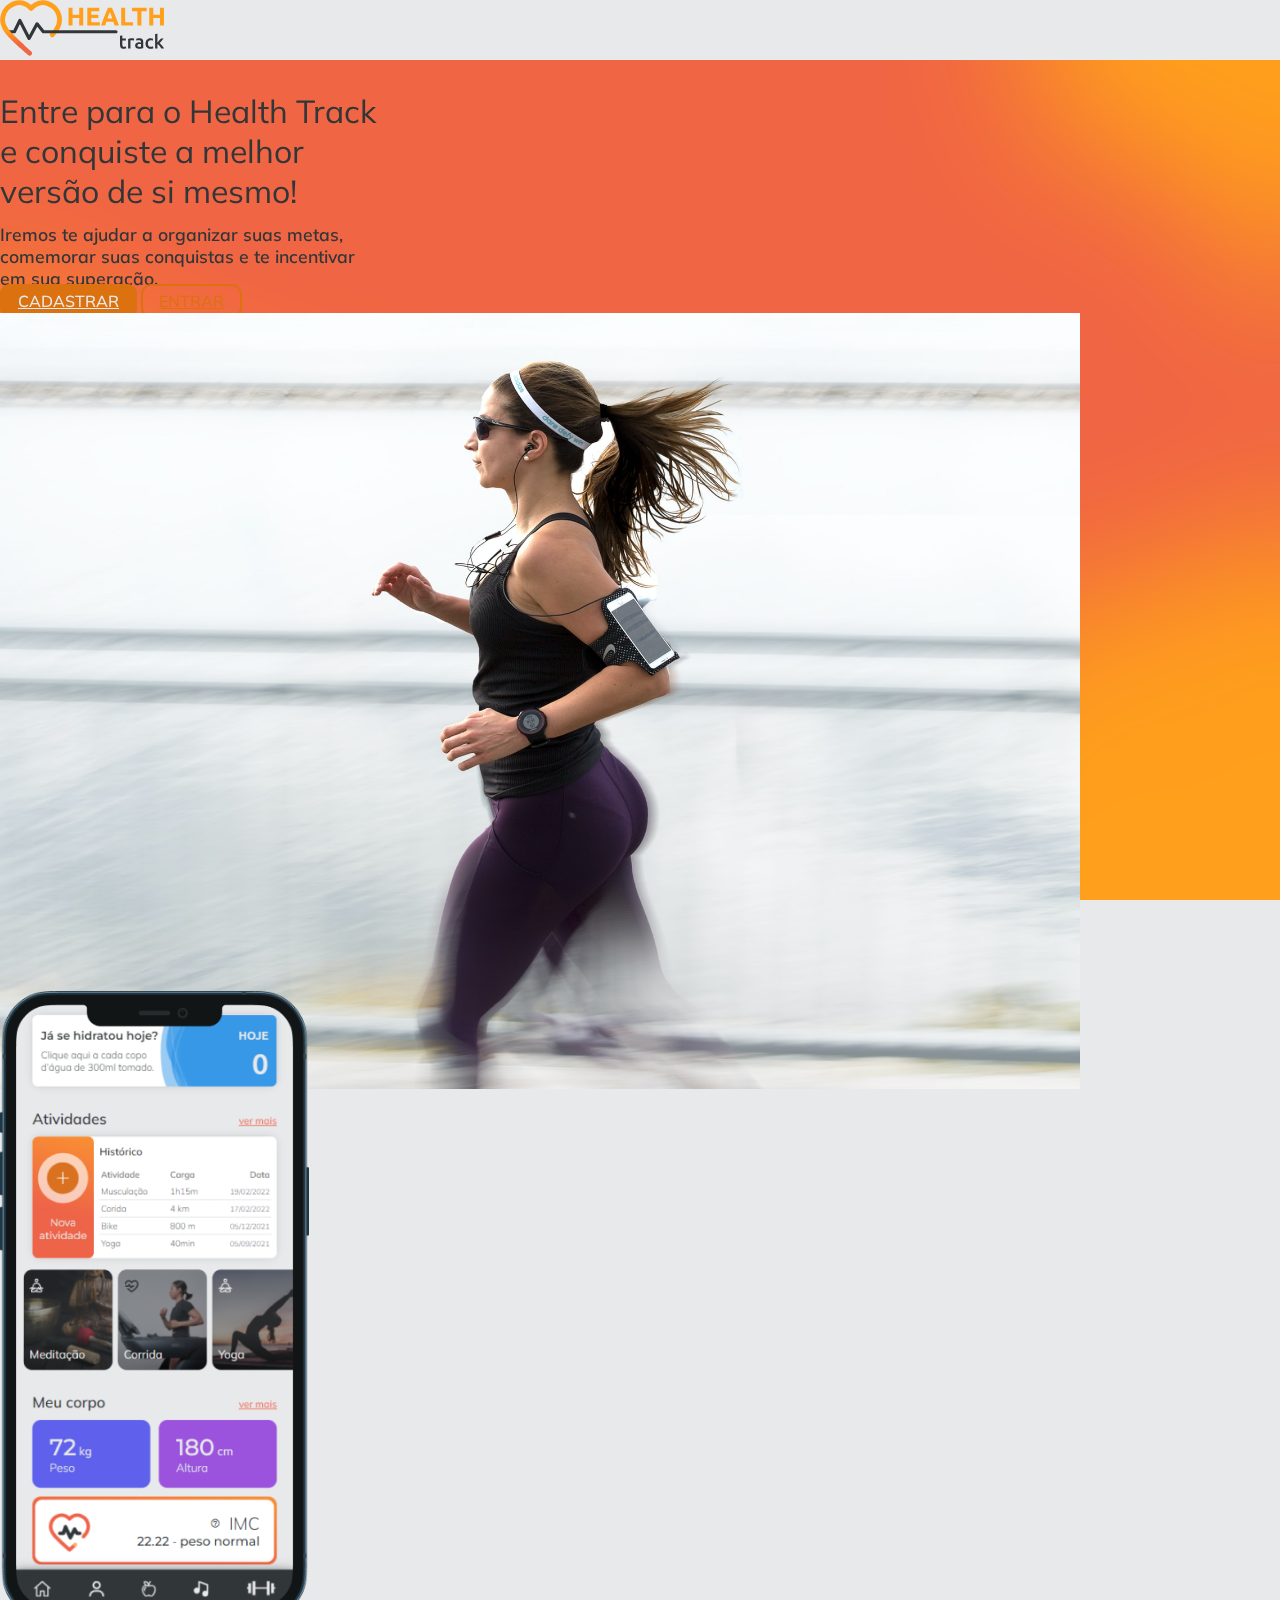
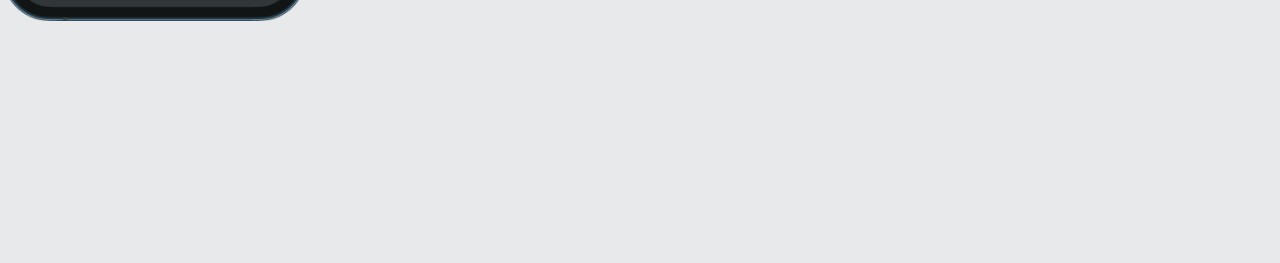
<file: index.html>
<!DOCTYPE html>
<html lang="pt-BR">

<head>
  <meta charset="UTF-8" />
  <meta http-equiv="X-UA-Compatible" content="IE=edge" />
  <meta name="viewport" content="width=device-width, initial-scale=1.0" />
  <meta name="color-scheme" />

  <title>Health Track</title>

  <link rel="preconnect" href="https://fonts.googleapis.com" />
  <link rel="preconnect" href="https://fonts.gstatic.com" crossorigin />
  <link
    href="https://fonts.googleapis.com/css2?family=Montserrat:wght@100;200;300;400;500;600&family=Mulish:wght@300;400;500;600;700;800;900&family=Ubuntu:wght@300;400;500;700&display=swap"
    rel="stylesheet" />
  <link href="https://fonts.googleapis.com/icon?family=Material+Icons" rel="stylesheet" />
  <link href="https://cdn.jsdelivr.net/npm/bootstrap@5.0.2/dist/css/bootstrap.min.css" rel="stylesheet"
    integrity="sha384-EVSTQN3/azprG1Anm3QDgpJLIm9Nao0Yz1ztcQTwFspd3yD65VohhpuuCOmLASjC" crossorigin="anonymous" />

  <script src="./scripts/svg-inject.min.js"></script>
  <link rel="stylesheet" href="./styles/global.css" />
  <link rel="stylesheet" type="text/css" href="./styles/background.css" />
  <link rel="stylesheet" type="text/css" href="./styles/index.css" />
</head>

<body>
  <header class="header__home d-flex py-3 px-4">
    <figure class="header__home__logo">
      <img src="./assets/images/logo_g.svg" alt="Logo Health Track" />
    </figure>

  </header>
  <main class="container-fluid d-flex px-0 flex-column align-items-center justify-content-center">
    <section class="row d-flex justify-content-center align-items-end home__section">
      <div class="col-12 col-md-6 d-flex flex-column align-items-start pb-5 justify-content-end">
        <div class="d-flex fw-light flex-column mb-5 mt-5 nav__sign">
          <h1>
            Entre para o Health Track e conquiste a melhor versão de si mesmo!
          </h1>
          <p>
            Iremos te ajudar a organizar suas metas, comemorar suas conquistas e te incentivar em sua superação.
          </p>
        </div>
        <nav class="d-flex flex-column flex-md-row align-items-center justify-content-center nav__sign">
          <a href="./pages/signup.html" class="btn mb-3 mb-md-0 btn-primary">Cadastrar</a>
          <a href="./pages/signin.html" class="btn btn-outline-primary mx-md-3">Entrar</a>
        </nav>
      </div>
      <div class="col-12 col-md-6 pb-5 d-flex flex-column align-items-center align-items-md-end justify-content-center">
        <figure class="image__home">
          <img src="./assets/images/home_health.jpg" alt="Mulher praticando corrida">
        </figure>
      </div>
    </section>
    <section class="row d-flex flex-column justify-content-center w-100 align-items-center position-relative">
      <div class="background__animate  px-0">
        <div id="particles-js"></div>
      </div>
      <div class="row d-flex px-0 justify-content-center align-items-center promo__section">
        <div class="col-12 col-md-6 d-flex flex-column align-items-center align-items-md-center justify-content-center">
          <figure class="image__promo">
            <img src="./assets/images/healthtrack_mobile.png" alt="Smartphone com o Health Track">
          </figure>
        </div>

        <div class="col-12 col-md-6 d-flex flex-column align-items-center pb-5 justify-content-center">
          <div class="d-flex fw-light flex-column mb-5 mt-5 content__promo">
            <h1>
              Entre para o Health Track e conquiste a melhor versão de si mesmo!
            </h1>
            <p>
              Iremos te ajudar a organizar suas metas, comemorar suas conquistas e te incentivar em sua superação.
            </p>
          </div>
        </div>
      </div>

    </section>
  </main>

  <script src="https://cdn.jsdelivr.net/npm/bootstrap@5.0.2/dist/js/bootstrap.bundle.min.js"
    integrity="sha384-MrcW6ZMFYlzcLA8Nl+NtUVF0sA7MsXsP1UyJoMp4YLEuNSfAP+JcXn/tWtIaxVXM"
    crossorigin="anonymous"></script>
  <script src="scripts/particles.min.js"></script>
  <script src="scripts/scripts.js"></script>
</body>

</html>
</file>
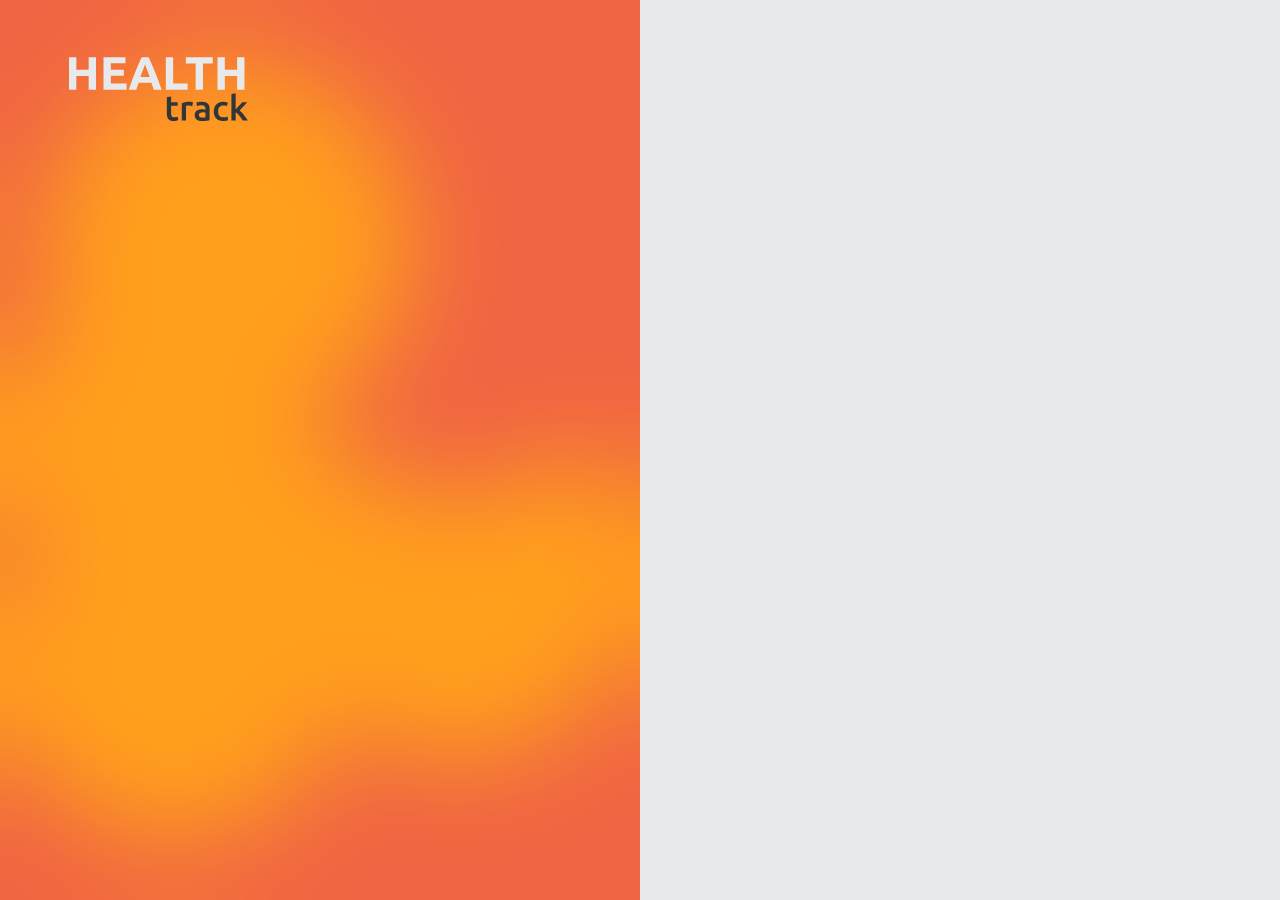
<file: pages/signin.html>
<!DOCTYPE html>
<html lang="pt-BR">

<head>
  <meta charset="UTF-8" />
  <meta http-equiv="X-UA-Compatible" content="IE=edge" />
  <meta name="viewport" content="width=device-width, initial-scale=1.0" />
  <meta name="color-scheme" />
  <title>Acesse - Health Track</title>

  <link rel="preconnect" href="https://fonts.googleapis.com" />
  <link rel="preconnect" href="https://fonts.gstatic.com" crossorigin />
  <link
    href="https://fonts.googleapis.com/css2?family=Montserrat:wght@100;200;300;400;500;600&family=Mulish:wght@300;400;500;600;700;800;900&family=Ubuntu:wght@300;400;500;700&display=swap"
    rel="stylesheet" />
  <link href="https://fonts.googleapis.com/icon?family=Material+Icons" rel="stylesheet" />
  <link href="https://cdn.jsdelivr.net/npm/bootstrap@5.0.2/dist/css/bootstrap.min.css" rel="stylesheet"
    integrity="sha384-EVSTQN3/azprG1Anm3QDgpJLIm9Nao0Yz1ztcQTwFspd3yD65VohhpuuCOmLASjC" crossorigin="anonymous" />

  <link rel="stylesheet" type="text/css" href="../styles/global.css" />
  <link rel="stylesheet" type="text/css" href="../styles/sign.css" />
  <script src="../scripts/svg-inject.min.js"></script>
</head>

<body>
  <main class="container-fluid">
    <div class="background__image">
      <img src="../assets/images/balls.svg" alt="background" onload="SVGInject(this)" />

      <div class="logo__sign">
        <div class="logo__sign__content">
          <figure>
            <img src="../assets/images/logo_m.svg" alt="Logo Health Track" onload="SVGInject(this)">
          </figure>
        </div>
      </div>
    </div>

    <section class="row d-flex vh-100 justify-content-end align-items-center">
      <div class="sign__container col-12 px-4 col-md-6 d-flex flex-column align-items-center justify-content-center">
        <div class="sign__container--content mx-auto text-center">
          <h1 class="h2 center mb-4">Faça seu login</h1>
          <p>A motivação para uma vida mais saudável!</p>
          <p>
            Se você ainda não tem uma conta,
            <a href="./signup.html">clique aqui</a> e registre-se.
          </p>
        </div>
        <form class="sign__container__content mx-auto mt-5" action="./signin.html" method="POST" id="form-signin">
          <div class="mb-3 w-100">
            <label for="email" class="form-label">E-mail</label>
            <div class="input__styled">
              <input type="email" class="form-control" id="email" name="email" required />
              <span class="material-icons-outlined material-icons">
                alternate_email
              </span>
            </div>
            <div id="email-error-msg" class="input__error__message">
              <p class="text-danger"></p>
            </div>
          </div>
          <div class="mb-3">
            <label for="password" class="form-label">Senha</label>
            <div class="input__styled">
              <input type="password" class="form-control input__styled" id="password" name="password" required />
              <span class="material-icons-outlined material-icons">
                key
              </span>
            </div>
            <div id="password-error-msg" class="input__error__message">
              <p class="text-danger"></p>
            </div>
          </div>
          <div class="mb-3 form-check">
            <input type="checkbox" class="form-check-input" id="conection" name="conection" />
            <label class="form-check-label" for="conection">Manter conectado</label>
          </div>
          <button type="submit" class="btn btn-primary">Entrar</button>
        </form>
      </div>
    </section>
  </main>

  <script src="https://cdn.jsdelivr.net/npm/bootstrap@5.0.2/dist/js/bootstrap.bundle.min.js"
    integrity="sha384-MrcW6ZMFYlzcLA8Nl+NtUVF0sA7MsXsP1UyJoMp4YLEuNSfAP+JcXn/tWtIaxVXM"
    crossorigin="anonymous"></script>
  <script src="../scripts/users.js"></script>
  <script src="../scripts/signin.js"></script>
</body>

</html>
</file>
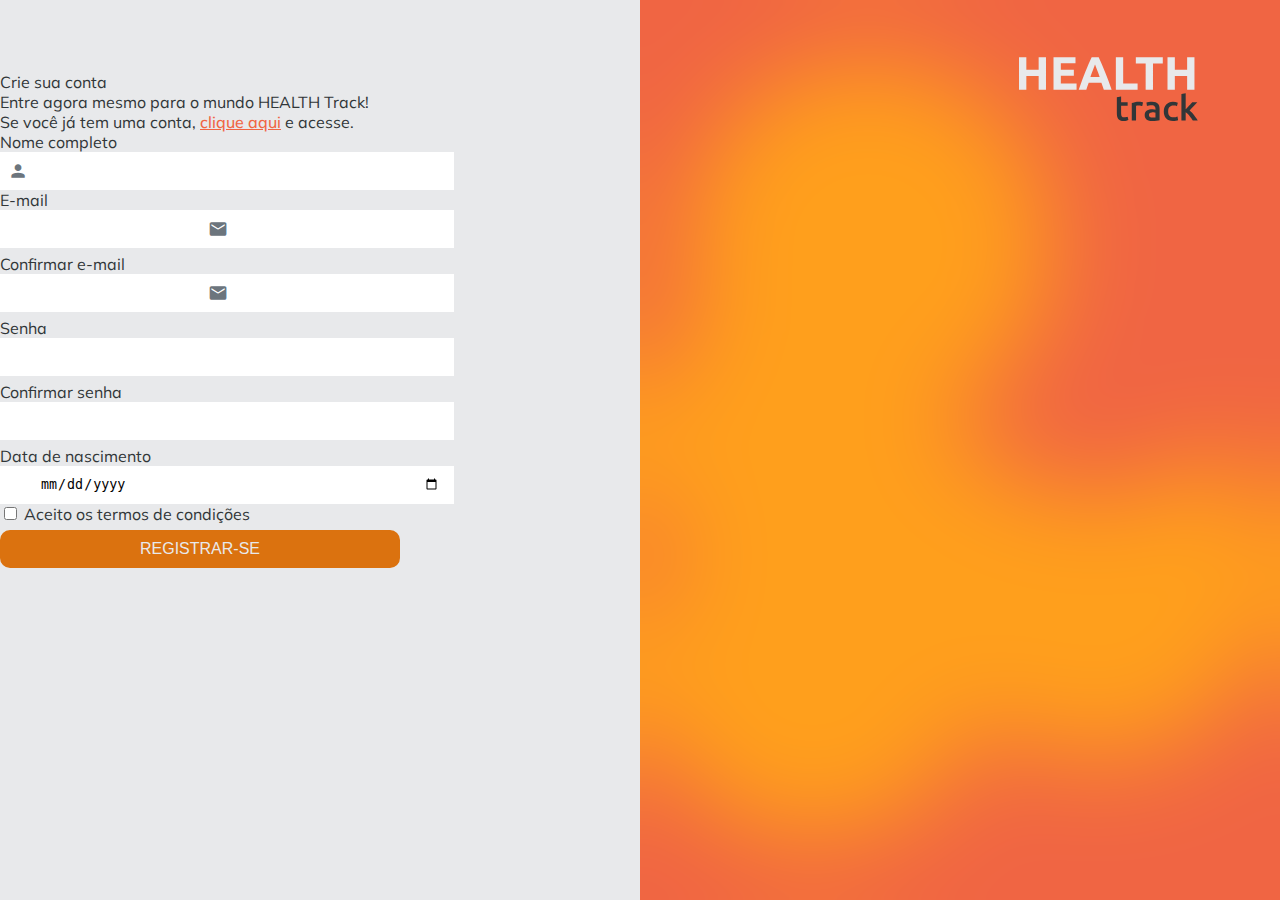
<file: pages/signup.html>
<!DOCTYPE html>
<html lang="pt-BR">

<head>
  <meta charset="UTF-8" />
  <meta http-equiv="X-UA-Compatible" content="IE=edge" />
  <meta name="viewport" content="width=device-width, initial-scale=1.0" />
  <meta name="color-scheme" />
  <title>Registre-se - Health Track</title>

  <link rel="preconnect" href="https://fonts.googleapis.com" />
  <link rel="preconnect" href="https://fonts.gstatic.com" crossorigin />
  <link
    href="https://fonts.googleapis.com/css2?family=Montserrat:wght@100;200;300;400;500;600&family=Mulish:wght@300;400;500;600;700;800;900&family=Ubuntu:wght@300;400;500;700&display=swap"
    rel="stylesheet" />
  <link href="https://fonts.googleapis.com/icon?family=Material+Icons" rel="stylesheet" />
  <link href="https://cdn.jsdelivr.net/npm/bootstrap@5.0.2/dist/css/bootstrap.min.css" rel="stylesheet"
    integrity="sha384-EVSTQN3/azprG1Anm3QDgpJLIm9Nao0Yz1ztcQTwFspd3yD65VohhpuuCOmLASjC" crossorigin="anonymous" />

  <link rel="stylesheet" type="text/css" href="../styles/global.css" />
  <link rel="stylesheet" type="text/css" href="../styles/sign.css" />
  <script src="../scripts/svg-inject.min.js"></script>
</head>

<body>
  <main class="container-fluid">
    <div class="background__image background__image__reverse">
      <img src="../assets/images/balls.svg" alt="background" onload="SVGInject(this)" />

      <div class="logo__sign">
        <div class="logo__sign__content logo__sign__content--reverse">
          <figure>
            <img src="../assets/images/logo_m.svg" alt="Logo Health Track" onload="SVGInject(this)">
          </figure>
        </div>
      </div>
    </div>

    <section class="row d-flex vh-100 justify-content-start align-items-center">
      <div class="sign__container col-12 px-4 col-md-6 d-flex flex-column align-items-center justify-content-center">
        <div class="sign__container--content mx-auto text-center">
          <h1 class="h2 center mb-4">Crie sua conta</h1>
          <p>Entre agora mesmo para o mundo HEALTH Track!</p>
          <p>
            Se você já tem uma conta,
            <a href="./signin.html">clique aqui</a> e acesse.
          </p>
        </div>
        <form class="sign__container__content mx-auto mt-5" action="./signup.html" method="POST" id="form-signup">
          <div class="mb-3 w-100">
            <label for="full-name" class="form-label">Nome completo</label>
            <div class="input__styled">
              <input type="text" class="form-control" id="full-name" name="full-name" aria-label="Nome completo"
                autocomplete="off" required />
              <span class="material-icons-outlined material-icons">
                person
              </span>
            </div>
          </div>
          <div class="mb-3 w-100">
            <label for="email" class="form-label">E-mail</label>
            <div class="input__styled">
              <input type="email" class="form-control" id="email" name="email" aria-label="Endereço de email"
                required />
              <span class="material-icons-outlined material-icons">
                alternate_email
              </span>
            </div>
            <div id="email-error-msg" class="input__error__message">
              <p class="text-danger"></p>
            </div>
          </div>
          <div class="mb-3 w-100">
            <label for="email-confirm" class="form-label">Confirmar e-mail</label>
            <div class="input__styled">
              <input type="email" class="form-control" id="email-confirm" name="email-confirm" autocomplete="off"
                required />
              <span class="material-icons-outlined material-icons">
                alternate_email
              </span>
            </div>
            <div id="email-confirm-error-msg" class="input__error__message">
              <p class="text-danger"></p>
            </div>
          </div>
          <div class="mb-3">
            <label for="password" class="form-label">Senha</label>
            <div class="input__styled">
              <input type="password" class="form-control" id="password" name="password" required />
              <span class="material-icons-outlined material-icons">
                key
              </span>
            </div>
            <div id="password-error-msg" class="input__error__message">
              <p class="text-danger"></p>
            </div>
          </div>
          <div class="mb-3">
            <label for="password-confirm" class="form-label">Confirmar senha</label>
            <div class="input__styled">
              <input type="password" class="form-control" id="password-confirm" name="password-confirm" required />
              <span class="material-icons-outlined material-icons">
                key
              </span>
            </div>
            <div id="password-confirm-error-msg" class="input__error__message">
              <p class="text-danger"></p>
            </div>
          </div>
          <div class="mb-3">
            <label for="birthday" class="form-label">Data de nascimento</label>
            <div class="input__styled">
              <input type="date" class="form-control" id="birthday" name="birthday" />
              <span class="material-icons-outlined material-icons">
                calendar_month
              </span>
            </div>
          </div>
          <div class="mb-3 form-check">
            <input type="checkbox" class="form-check-input" id="lgpd" required />
            <label class="form-check-label" for="exampleCheck1">Aceito os termos de condições</label>
            <div id="lgpd-error-msg" class="input__error__message">
              <p class="text-danger"></p>
            </div>
          </div>
          <button type="submit" class="btn btn-primary">Registrar-se</button>
        </form>
      </div>
    </section>
  </main>

  <script src="https://cdn.jsdelivr.net/npm/bootstrap@5.0.2/dist/js/bootstrap.bundle.min.js"
    integrity="sha384-MrcW6ZMFYlzcLA8Nl+NtUVF0sA7MsXsP1UyJoMp4YLEuNSfAP+JcXn/tWtIaxVXM"
    crossorigin="anonymous"></script>
  <script src="../scripts/users.js"></script>
  <script src="../scripts/signup.js"></script>
</body>

</html>
</file>
<file: styles/global.css>
@import url("./theme.css");

html,
body,
div,
span,
applet,
object,
iframe,
h1,
h2,
h3,
h4,
h5,
h6,
p,
blockquote,
pre,
a,
abbr,
acronym,
address,
big,
cite,
code,
del,
dfn,
em,
img,
ins,
kbd,
q,
s,
samp,
small,
strike,
strong,
sub,
sup,
tt,
var,
b,
u,
i,
center,
dl,
dt,
dd,
ol,
ul,
li,
fieldset,
form,
label,
legend,
table,
caption,
tbody,
tfoot,
thead,
tr,
th,
td,
article,
aside,
canvas,
details,
embed,
figure,
figcaption,
footer,
header,
hgroup,
menu,
nav,
output,
ruby,
section,
summary,
time,
mark,
audio,
video {
  margin: 0;
  padding: 0;
  border: 0;
  box-sizing: border-box;
  font-size: 100%;
  font: inherit;
  vertical-align: baseline;
  color: var(--text-standart);
  font-family: var(--bs-font-sans-serif);
}
ol,
ul {
  list-style: none;
}
a {
  text-decoration: none;
}
button {
  cursor: pointer;
  border: none;
}
button,
input {
  outline: none;
}
body {
  background-color: var(--bg-1);
}

.btn {
  font-weight: 500;
  border: 2px solid transparent;
  text-transform: uppercase;
  width: 100%;
  padding: 0.3rem 1rem;
  font-size: 1rem;
  line-height: 1.5;
  border-radius: 10px;
  transition: color 0.15s ease-in-out, background-color 0.15s ease-in-out,
    border-color 0.15s ease-in-out, box-shadow 0.15s ease-in-out;
}

.btn-primary {
  color: var(--light-light);
  background-color: var(--brand-1);
  border-color: var(--brand-1);
  transition: all 0.15s ease-in-out;
}

.btn-primary:hover {
  color: var(--light-light);
  background-color: var(--brand-3);
  border-color: var(--brand-3);
}

.btn-primary:active,
.btn-primary:focus,
.btn-primary:active:focus {
  color: var(--light-light);
  background-color: var(--brand-2);
  border-color: var(--brand-2);
  box-shadow: 0 0 12px -2px rgba(0, 0, 0, 0.2);
  transform: scale(0.975);
}

.btn-outline-primary {
  color: var(--brand-1);
  border-color: var(--brand-1);
}

.btn-outline-primary:hover {
  color: var(--light-light);
  background: var(--brand-3);
  border-color: var(--brand-3);
}

.input__styled {
  width: 100%;
  height: 38px;
  position: relative;
}

.input__styled > span.material-icons {
  position: absolute;
  z-index: 2;
  top: 50%;
  left: 8px;
  transform: translateY(-50%);
  font-size: 20px;
  color: var(--bs-secondary);
  transition: color 0.15s ease-in;
}

.input__styled input {
  width: 100%;
  border: 2px solid #fff;
  outline: none;
  padding: 8px 12px 8px 38px;
  position: absolute;
  inset: 0;
}

.input__styled input:focus {
  box-shadow: 0 0 6px 3px rgba(253, 157, 13, 0.25);
  border-color: transparent !important;
}

.input__styled input:focus + span.material-icons {
  color: var(--brand-1);
}

.input__error {
  border: 2px solid var(--bs-danger) !important;
}

.input__error__message {
  font-size: 0.8rem;
  font-weight: 500;
  margin-top: 6px;
}

a {
  color: var(--brand-3);
  font-weight: 500;
  text-decoration: underline;
  transition: color 0.15s ease-in;
}

a:hover {
  color: var(--brand-2);
}

.hidden {
  display: none !important;
}
</file>
<file: styles/index.css>
.header__home {
  width: 100%;
  position: fixed;
  top: 0;
  left: 0;
  right: 0;
  background: var(--light-light);
}

.header__home__logo img{
  height: 56px;
}

.image__home img {
  height: calc(100vh - 100px);
  width: 100%;
  object-fit: cover;
}

.home__section {
  height: 100%;
  min-height: 500px;
  padding-top: 91px;
  width: 100%;
  max-width: 1080px;
}

.nav__sign {
  width: 100%;
}

.nav__sign h1 {
  font-size: clamp(1.2rem, 6vw, 2rem);
  text-align: left;
}

.nav__sign p {
  font-size: clamp(1rem, 4vw, 1.1rem);
  text-align: left;
  font-weight: 600;
  margin-top: 12px;
}

.nav__sign hr {
  width: 100%;
}

.figure .logo-line {
  fill: var(--text-standart)
}

.promo__section {
  height: 100vh;
  min-height: 500px;
  padding-top: 91px;
  width: 100%;
  max-width: 1080px;
} 

.image__promo img {
  height: 50vh;
  min-height: 300px;
  object-fit: cover;
}

.content__promo {
  width: 100%;
}

.content__promo h1 {
  font-size: clamp(1.2rem, 6vw, 2rem);
  text-align: right;
  color: var(--light-light);
  font-weight: 600;
}

.content__promo p {
  font-size: clamp(1rem, 4vw, 1.1rem);
  text-align: right;
  font-weight: 600;
  margin-top: 12px;
  color: var(--light-light);
}

@media screen and (min-width: 768px) {
  .home__section {
    height: 100vh;
    min-height: 700px;
    padding-top: 91px;
  }

  .nav__sign {
    width: 100%;
    max-width: 380px;
  }

  .image__home img {
    height: calc(100vh - 92px - 32px);
    min-height: 500px;
    width: 100%;
    object-fit: cover;
  }

  .image__promo img {
    height: 70vh;
    min-height: 300px;
    object-fit: cover;
  }
  

  .content__promo {
    width: 100%;
    max-width: 380px;
  }
}
</file>
<file: styles/sign.css>
.background__image {
  width: 100vw;
  height: 20vh;
  position: fixed;
  inset: 0;
  top: 0;
  left: 0;
  right: 0;
  z-index: 5;
  overflow: hidden;
  background-color: var(--brand-3);
}

.background__image > svg {
  width: 100%;
  height: 20vh;
  z-index: 5;
  position: relative;
  object-fit: cover;
  opacity: 1;
  transition: opacity 0.3s ease-in-out, background-color 0.3s ease-in-out;
}

.theme-dark .background__image svg {
  width: 100%;
  height: 20vh;
  z-index: 5;
  position: relative;
  object-fit: cover;
  opacity: 1;
}

@keyframes svg_ball_1 {
  0% {
    transform: translate(0px, 0px) scale(2);
  }
  20% {
    transform: translate(200px, -300px) scale(1.5);
  }
  40% {
    transform: translate(350px, -500px) scale(2.5);
  }
  60% {
    transform: translate(50px, -600px) scale(2.5);
  }
  80% {
    transform: translate(800px, -800px) scale(1.5);
  }
  100% {
    transform: translate(200px, -400px) scale(1.5);
  }
}

@keyframes svg_ball_2 {
  0% {
    transform: translate(-200px, -1000px) scale(1);
  }
  20% {
    transform: translate(-200px, -1000px) scale(1);
  }
  40% {
    transform: translate(200px, -1000px) scale(1);
  }
  60% {
    transform: translate(150px, -80px) scale(1);
  }
  80% {
    transform: translate(500px, -300px) scale(1);
  }
  100% {
    transform: translate(210px, -100px) scale(1);
  }
}

@keyframes svg_ball_3 {
  0% {
    transform: translate(-500px, -1000px) scale(2.5);
  }
  20% {
    transform: translate(300px, -700px) scale(3.5);
  }
  40% {
    transform: translate(-3000px, -2000px) scale(3.2);
  }
  60% {
    transform: translate(-1100px, -1500px) scale(1.5);
  }
  80% {
    transform: translate(-2000px, -700px) scale(1.5);
  }
  100% {
    transform: translate(-100px, -400px) scale(1.5);
  }
}

@keyframes svg_ball_4 {
  0% {
    transform: translate(0px, 0px) scale(1.5);
  }
  20% {
    transform: translate(40px, 700px) scale(2.5);
  }
  40% {
    transform: translate(-300px, -200px) scale(1.2);
  }
  60% {
    transform: translate(-900px, -900px) scale(1.5);
  }
  80% {
    transform: translate(-200px, 700px) scale(1.5);
  }
  100% {
    transform: translate(-800px, -400px) scale(2);
  }
}
@keyframes svg_ball_5 {
  0% {
    transform: translate(0px, 0px) scale(1.5);
  }
  20% {
    transform: translate(-700px, 160px) scale(3.5);
  }
  40% {
    transform: translate(257px, 750px) scale(2);
  }
  60% {
    transform: translate(-157px, -200px) scale(2);
  }
  80% {
    transform: translate(950px, -800px) scale(1.1);
  }
  100% {
    transform: translate(300px, -120px) scale(1);
  }
}
.background__image svg #svg_ball_1--inject-1 {
  animation: svg_ball_1 10s infinite alternate linear;
}
.background__image svg #svg_ball_2--inject-1 {
  animation: svg_ball_2 10s infinite alternate linear;
}
.background__image svg #svg_ball_3--inject-1 {
  animation: svg_ball_3 12s infinite alternate linear;
}
.background__image svg #svg_ball_4--inject-1 {
  animation: svg_ball_4 10s infinite alternate linear;
}
.background__image svg #svg_ball_5--inject-1 {
  animation: svg_ball_5 10s infinite alternate linear;
}
.logo__sign {
  position: absolute;
  top: 0px;
  left: 0px;
  z-index: 5;
  width: 100%;
  height: 100%;
  backdrop-filter: blur(50px);
  -webkit-backdrop-filter: blur(50px);
}

.logo__sign__content {
  position: absolute;
  top: 50%;
  left: 50%;
  width: 90%;
  height: 90%;
  transform: translate(-50%, -50%);
  font-size: clamp(1rem, 4vw, 1.25rem);
  font-weight: 700;
  color: var(--text-standart);
}

.logo__sign__content svg {
  height: 80px;
}

.logo__sign__content p {
  width: 100%;
  max-width: 350px;
  margin-left: 16px;
  margin-top: 32px;
  display: none;
}

.logo__sign__content--reverse {
  display: flex;
  justify-content: flex-end;
  padding-right: 16px;
}

.sign__container {
  padding-top: 25vh;
  padding-bottom: 20vh;
  z-index: 1;
}

.sign__container__content {
  max-width: 400px;
  width: 100%;
}

.sign__container__content svg {
  fill: black;
}

@media screen and (min-width: 768px) {
  .background__image {
    width: 50vw;
    min-height: 100vh;
    inset: initial;
    top: 0;
    left: 0;
  }

  .background__image__reverse {
    left: initial;
    right: 0;
  }

  .background__image > svg,
  .theme-dark .background__image > svg {
    min-height: 100vh;
  }

  .sign__container {
    padding-top: 0vh;
    padding: 72px 0;
  }

  .logo__sign__content p {
    display: flex;
  }
  
}
</file>
<file: styles/background.css>
.background__animate {
  min-width: 100%;
  min-height: 100vh;
  height: 100%;
  position: absolute;
  top: 0;
  left: 0;
  right:0;
  bottom: 0;
  z-index: -1;
  overflow: hidden;
  background-color: var(--brand-2);
}

.background__animate::before {
  content: "";
  position: absolute;
  height: 100%;
  width: 100%;
  backdrop-filter: blur(70px);
  -webkit-backdrop-filter: blur(70px);
  z-index: 1;
}

#particles-js {
  height: 100%;
  width: 100%;
}
</file>
